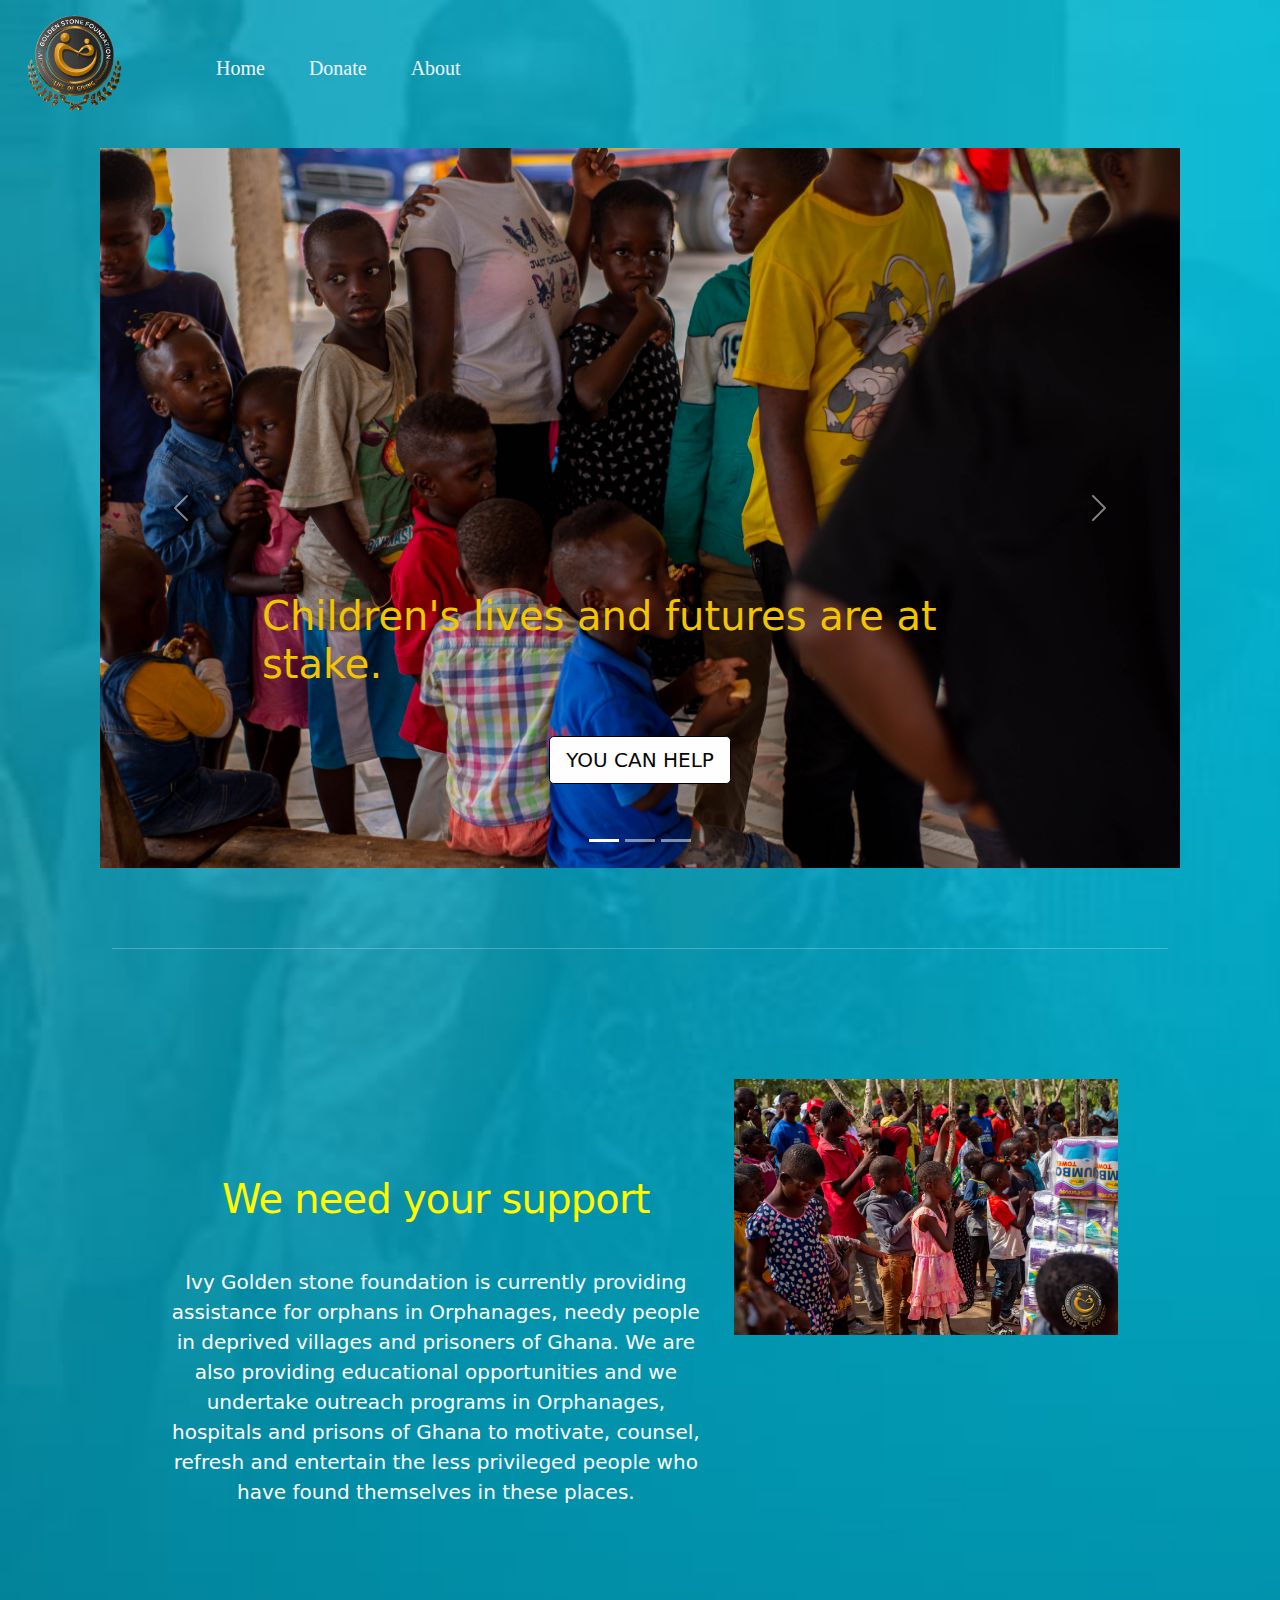
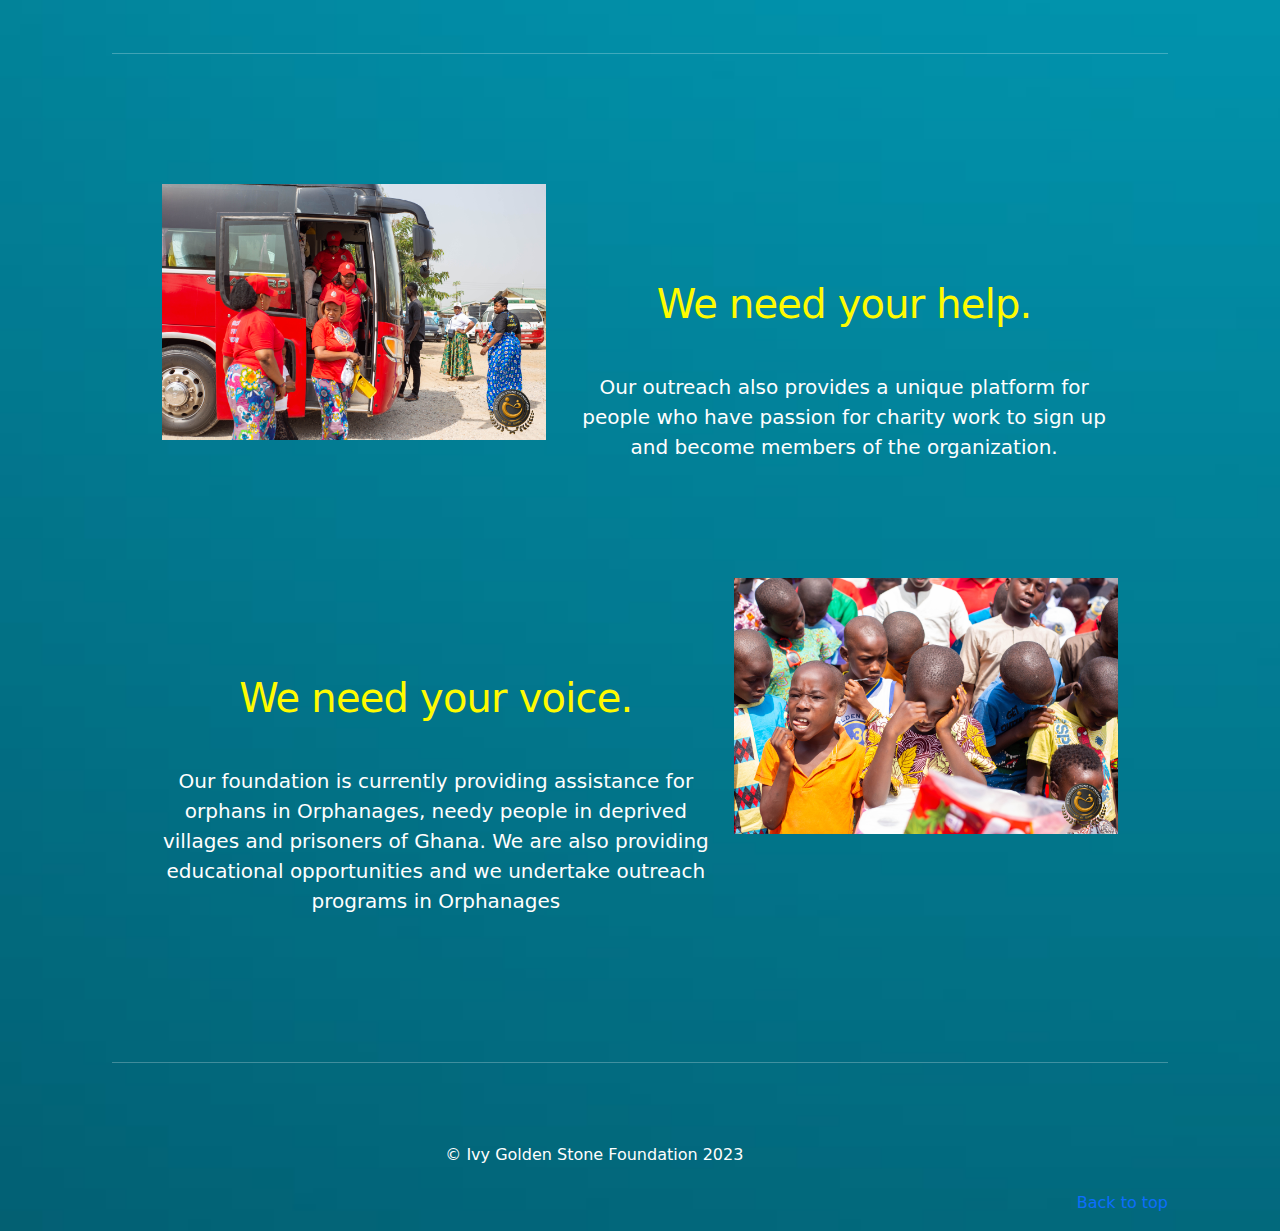
<file: index.html>
<!doctype html>
<html lang="en">

<head>
  <meta charset="utf-8">
  <meta name="viewport" content="width=device-width, initial-scale=1.0">
  <meta name="description" content="">
  <meta name="author" content="Mark Otto, Jacob Thornton, and Bootstrap contributors">
  <meta name="generator" content="Hugo 0.88.1">
  <title>Ivy Golden Stone Foundation</title>

  <link rel="canonical" href="https://getbootstrap.com/docs/5.1/examples/carousel/">

  <!-- Bootstrap core CSS -->
  <link href="assets/dist/css/bootstrap.min.css" rel="stylesheet">

  <style>
    .bd-placeholder-img {
      font-size: 1.125rem;
      text-anchor: middle;
      -webkit-user-select: none;
      -moz-user-select: none;
      user-select: none;
    }

    @media (max-width: 480px) {
      .bd-placeholder-img-lg {
        font-size: 3.5rem;
      }
    }

    @media (min-width: 768px) {
      .bd-placeholder-img-lg {
        font-size: 3.5rem;
      }

    } 


  </style>


  <!-- Custom styles for this template -->
  <link href="css/carousel.css" rel="stylesheet">
  <link href="css/style.css" rel="stylesheet">
</head>

<body>

  <header>
    <nav class="navbar navbar-expand-md navbar-light fixed-top bg-light">

      <div class="logo">
        <a class="navbar-brand" href="index.html">
          <img src="images/Color logo - no background.png" height="150" alt="Ivy Golden Foundation">
        </a>

      </div>

      <div class="container-fluid">
        <a class="navbar-brand" href="#"></a>
        <button class="navbar-toggler" type="button" data-bs-toggle="collapse" data-bs-target="#navbarCenteredExample"
          aria-controls="navbarCenteredExample" aria-expanded="false" aria-label="Toggle navigation">
          <i class="fas fa-bars"></i>
        </button>

        

        <div class="menu " id="navbarCollapse">
          <input type="checkbox" class="toggle-menu">
          <div class="hamburger"></div>
          <ul class="navbar-nav me-auto mb-2 mb-lg-0 ">
            <li class="nav-item">
              <a class="nav-link active" aria-current="page" style="color: aliceblue;" href="index.html">Home</a>
            </li>
            <li class="nav-item">
              <a class="nav-link active" style="color: aliceblue;" href="donate.html">Donate</a>
              <!-- Insert Bitcoin Address Here -->
            </li>
            <li class="nav-item">
              <a class="nav-link" style="color: aliceblue;"  href="about.html">About</a>
              <!-- Insert About Link Here -->
            </li>
          </ul>
        </div>
      </div>
    </nav>
  </header>
  <main>

    <div id="myCarousel" class="carousel slide" data-bs-ride="carousel">
      <div class="carousel-indicators">
        <button type="button" data-bs-target="#myCarousel" data-bs-slide-to="0" class="active" aria-current="true"
          aria-label="Slide 1"></button>
        <button type="button" data-bs-target="#myCarousel" data-bs-slide-to="1" aria-label="Slide 2"></button>
        <button type="button" data-bs-target="#myCarousel" data-bs-slide-to="2" aria-label="Slide 3"></button>
      </div>
      <div class="carousel-inner">
        <div class="carousel-item active">
          <img src="images/help.jpg" class="bd-placeholder-img" width="100%" height="100%"
            xmlns="http://www.w3.org/2000/svg" aria-hidden="true" preserveAspectRatio="xMidYMid slice"
            focusable="false">
          <rect width="100%" height="100%" fill="#777" /></img>

          <div class="container">
            <div class="carousel-caption text-start">
              <h1>Children's lives and futures are at stake.</h1>
              <p> </p>
              <p><a class="btn btn-lg btn-success" href="donate.html">YOU CAN HELP</a></p>
              <!-- Insert bitcoin donation address -->
            </div>
          </div>
        </div>
        <div class="carousel-item">
          <!--first division image-->
          <img src="images/donate_back.jpg" class="bd-placeholder-img" width="100%" height="100%"
            xmlns="http://www.w3.org/2000/svg" aria-hidden="true" preserveAspectRatio="xMidYMid slice"
            focusable="false">
          <rect width="100%" height="100%" fill="#777" /></img>

          <div class="container">
            <div class="carousel-caption">
              <h1>Our mission is to save lives</h1>
              <p> </p><!-- TEXT ENTERS HERE -->

              <p><a class="btn btn-lg btn-success" href="donate.html">DONATE NOW</a></p>
            </div>
          </div>
        </div>
        <div class="carousel-item">
          <!--second division image-->
          <img src="images/kyiv-attack-damage-ukraine-war-qanon.jpg" class="bd-placeholder-img" width="100%"
            height="100%" xmlns="http://www.w3.org/2000/svg" aria-hidden="true" preserveAspectRatio="xMidYMid slice"
            focusable="false">
          <rect width="100%" height="100%" fill="#777" /></img>

          <div class="container">
            <div class="carousel-caption text-end">
              <h1>Assistance for orphans in Orphanages, needy people in deprived villages and prisoners of Ghana.</h1>
              <p></p>
              <!-- <p><a class="btn btn-lg btn-success" href="#">DONATE NOW</a></p> -->
            </div>
          </div>
        </div>
      </div>
      <button class="carousel-control-prev" type="button" data-bs-target="#myCarousel" data-bs-slide="prev">
        <span class="carousel-control-prev-icon" aria-hidden="true"></span>
        <span class="visually-hidden">Previous</span>
      </button>
      <button class="carousel-control-next" type="button" data-bs-target="#myCarousel" data-bs-slide="next">
        <span class="carousel-control-next-icon" aria-hidden="true"></span>
        <span class="visually-hidden">Next</span>
      </button>
    </div>

    <!-- Wrap the rest of the page in another container to center all the content. -->

    <div class="container marketing ">

      <!-- Three columns of text below the carousel REMOVED -->

      <!-- START THE FEATURETTES -->

      <!-- THIS IS WHERE WE WRITE WHAT WE ARE CURRENTLY UP TO AND HOW WE HAVE HELPED THOSE IN NEED. -->

      <hr class="featurette-divider">

      <div class="row featurette">
        <div class="col-md-7">
          <h2 class="featurette-heading">We need your support<span class="text-muted"></span>
            <!-- THERE ARE TEXTS IN BETWEEN THE SPANS, BOTH HAVE DIFFERENT COLOURS -->
          </h2>
          <p class="lead">Ivy Golden stone foundation is currently providing assistance for orphans in Orphanages, 
            needy people in deprived villages and prisoners of Ghana. We are also providing educational opportunities and we undertake outreach programs in Orphanages,
             hospitals and prisons of Ghana to motivate, counsel, refresh and entertain the less privileged people who have found themselves in these places.
            </p>
        </div>
        <div class="col-md-5">
          <img src="images/ph_47569_182582.jpg"
            class="bd-placeholder-img bd-placeholder-img-lg featurette-image img-fluid mx-auto" width="500" height="500"
            xmlns="http://www.w3.org/2000/svg" role="img" aria-label="Placeholder: 500x500" sizes="(max-width:480px)"
            preserveAspectRatio="xMidYMid slice" focusable="true">
          <title>Placeholder</title>
          <rect width="100%" height="100%" fill="#eee" /><text x="50%" y="50%" fill="#aaa" dy=".3em"></text></img>

        </div>
      </div>

      <hr class="featurette-divider">

      <div class="row featurette">
        <div class="col-md-7 order-md-2">
          <h2 class="featurette-heading">We need your help. <span class="text-muted"></span></h2>
          <p class="lead">Our outreach also provides a unique platform for people who have passion for charity work to sign up and become members of the organization.</p>
        </div>
        <div class="col-md-5 order-md-1">
          <img src="images/house.jpg"
            class="bd-placeholder-img bd-placeholder-img-lg featurette-image img-fluid mx-auto" width="500" height="500"
            xmlns="http://www.w3.org/2000/svg" role="img" aria-label="Placeholder: 500x500"
            preserveAspectRatio="xMidYMid slice" focusable="true">
          <title>Placeholder</title>
          <rect width="100%" height="100%" fill="#eee" /><text x="50%" y="50%" fill="#aaa" dy=".3em"></text>
          </img>

        </div>
      </div>

 

      <div class="row featurette">
        <div class="col-md-7">
          <h2 class="featurette-heading">We need your voice.<span class="text-muted"></span></h2>
          <p class="lead"> Our foundation is currently providing assistance for orphans in Orphanages, needy people in deprived villages and prisoners of Ghana. We are also providing educational opportunities and we undertake outreach programs in Orphanages</p>
        </div>
        <div class="col-md-5">
          <img src="images/cyril.jpg"
            class="bd-placeholder-img bd-placeholder-img-lg featurette-image img-fluid mx-auto" width="500" height="600"
            xmlns="http://www.w3.org/2000/svg" role="img" aria-label="Placeholder: 500x500"
            preserveAspectRatio="xMidYMid slice" focusable="false">
          <title>Placeholder</title>
          <rect width="100%" height="100%" fill="#eee" /><text x="50%" y="50%" fill="#aaa" dy=".3em"></text>
          </img>

        </div>
      </div>

      <hr class="featurette-divider">

      <!-- /END THE FEATURETTES -->

    </div><!-- /.container -->


    <!-- FOOTER -->
    <footer class="container">
      <p class="float-end"><a href="#">Back to top</a></p>
      <p><center>&copy; Ivy Golden Stone Foundation 2023  </center></p>
    </footer>
  </main>


  <script src="assets/dist/js/bootstrap.bundle.min.js"></script>


</body>

</html>
</file>
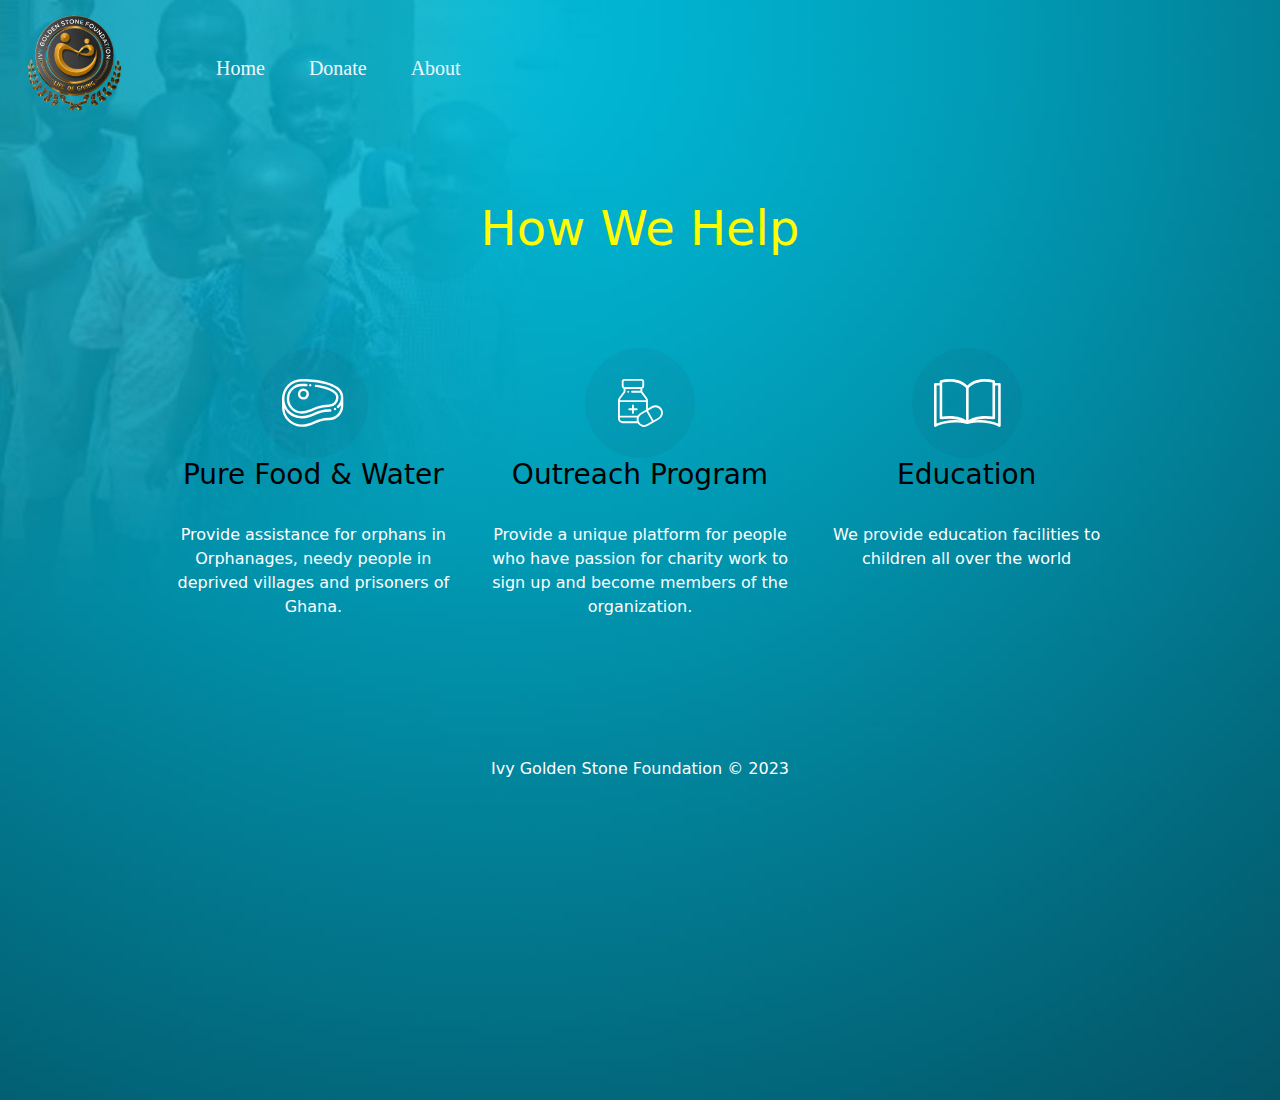
<file: about.html>
<!doctype html>
<html lang="en">

<head>
  <meta charset="utf-8">
  <meta name="viewport" content="width=device-width, initial-scale=1">
  <meta name="description" content="">
  <meta name="author" content="Mark Otto, Jacob Thornton, and Bootstrap contributors">
  <meta name="generator" content="Hugo 0.88.1">
  <title>Ivy Golden Stone Foundation</title>

  <link rel="canonical" href="https://getbootstrap.com/docs/5.1/examples/carousel/">



  <!-- Bootstrap core CSS -->
  <link href="assets/dist/css/bootstrap.min.css" rel="stylesheet">

  <style>
    .bd-placeholder-img {
      font-size: 1.125rem;
      text-anchor: middle;
      -webkit-user-select: none;
      -moz-user-select: none;
      user-select: none;
    }

    @media (max-width: 480px) {
      .bd-placeholder-img-lg {
        font-size: 3.5rem;
      }
    }
  </style>


  <!-- Custom styles for this template -->
  <link href="css/style.css" rel="stylesheet">
</head>

<body>

  <header>
    <nav class="navbar navbar-expand-md navbar-light fixed-top bg-light">

      <div class="logo">
        <a class="navbar-brand" href="index.html">
          <img src="images/Color logo - no background.png" height="150" alt="Ivy Golden Foudation">
        </a>
      </div>

      <div class="container-fluid">
        <a class="navbar-brand" href="#"></a>
        <button class="navbar-toggler" type="button" data-bs-toggle="collapse" data-bs-target="#navbarCenteredExample"
          aria-controls="navbarCenteredExample" aria-expanded="false" aria-label="Toggle navigation">
          <i class="fas fa-bars"></i>
        </button>

        <div class="menu " id="navbarCollapse">
          <ul class="navbar-nav me-auto mb-2 mb-lg-0 ">
            <li class="nav-item">
              <a class="nav-link active" aria-current="page" style="color: aliceblue;" href="index.html">Home</a>
            </li>
            <li class="nav-item">
              <a class="nav-link active" style="color: aliceblue;" href="donate.html">Donate</a>
              <!-- Insert Bitcoin Address Here -->
            </li>
            <li class="nav-item">
              <a class="nav-link" style="color: aliceblue;" href="about.html">About</a>
              <!-- Insert About Link Here -->
            </li>
          </ul>
        </div>
      </div>
    </nav>
  </header>
<!-- --------------------------------------------HOW WE HELP--------------------------------------------------------->
    <div class="container-fluid">
        <h2>How We Help</h2>
        <div class="row">

            <div class="item col-lg-4">
                <div class="item_img">
                    <img src="images/pro1.svg">
                </div>
                <div class="item_content">
                    <h3>Pure Food & Water</h3><br>
                    <p>Provide assistance for orphans in Orphanages, needy people in deprived villages and prisoners of Ghana.</p>
                    <br><br><br>
                </div>
            </div>

            <div class="col-lg-4 item">
                <div class="item_img">
                    <img src="images/pro2.svg">
                </div>
                <div class="item_content">
                    <h3>Outreach Program</h3><br>
                    <p>Provide a unique platform for people who have passion for charity work to sign up and become members of the organization.</p>
                    <br><br>
                </div>
            </div>

            <div class="item col-lg-4">
                <div class="item_img">
                    <img src="images/pro3.svg">
                </div>
                <div class="item_content">
                    <h3>Education</h3><br>
                    <p>We provide education facilities to children all over the world</p>
                    <br><br>
                </div>
            </div>
        </div>
    </div>
    <hr>
    <!-- --------------------------------------------FOOTER-------------------------------------------------------->
    <footer>
        <p> Ivy Golden Stone Foundation © 2023 </p>
    </footer>
    <script src="assets/dist/js/bootstrap.bundle.min.js"></script>
</body>
</html>
</file>
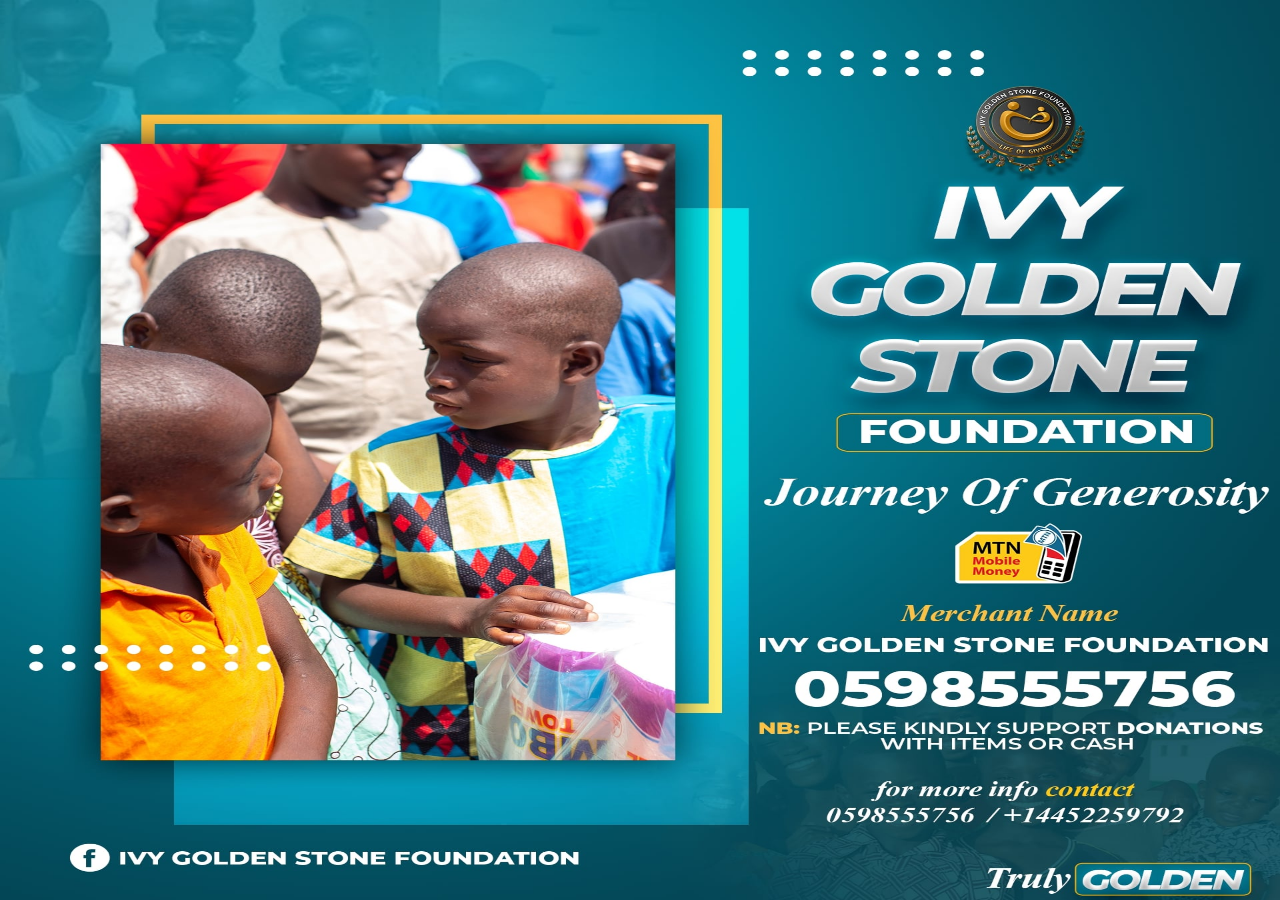
<file: donate.html>
<!doctype html>
<html lang="en">

<head>
  <meta charset="utf-8">
  <meta name="viewport" content="width=device-width, initial-scale=1">
  <meta name="description" content="">
  <meta name="author" content="Mark Otto, Jacob Thornton, and Bootstrap contributors">
  <meta name="generator" content="Hugo 0.88.1">
  <title>Ivy Golden Stone Foundation</title>

  <link rel="canonical" href="https://getbootstrap.com/docs/5.1/examples/carousel/">

  <link href="assets/dist/css/bootstrap.min.css" rel="stylesheet">

  


  <style>
    body {
      background-image: url(./images/donate.jpg);
      background-repeat: no-repeat;
      background-attachment: fixed;
      background-size: 100% 101%;


    }

    .bd-placeholder-img {
      font-size: 1.125rem;
      text-anchor: middle;
      -webkit-user-select: none;
      -moz-user-select: none;
      user-select: none;
    }

  </style>
  <!-- Bootstrap core CSS -->
  
  <!-- Custom styles for this template -->
  <link href="css/carousel.css" rel="stylesheet">
  
</head>

<body>

  <header>
    
  </header>
    
<!-- Begin page content -->
<main class="container">

  <!--
  <div class="card img-fluid" style="width:10000px">
    <img class="card-img-top" src="images/donate.jpg"  style="width:105%"  alt="Image">
    <div class="card-img-overlay">
    -->

 </div>
  </div>
</main>

<!-- Footer -->

<script src="assets/dist/js/bootstrap.bundle.min.js"></script>
  </body>
</html>
</file>
<file: css/carousel.css>
/* GLOBAL STYLES
-------------------------------------------------- */
/* Padding below the footer and lighter body text */

body {
  padding-top: 3rem;
  padding-bottom: 3rem;

}
/* NEW STYLES ARE WRITTEN HERE */

.row-featurette {
  margin: 5%;
  padding: 5%;
}

.featurette-heading {
  font-size: 2.5rem;
}

.text-end {
  text-align: center;
}

h1 {
  color: rgb(241, 197, 0);
  justify-content: center;
}
p {
  margin-top: 3rem;
}
.btn-success {
  color: rgb(7, 7, 7);
  background-color:  rgb(254, 254, 255);
  border-color:  rgb(3, 3, 3);
}
/* CUSTOMIZE THE CAROUSEL
-------------------------------------------------- */

/* Carousel base class */
.carousel {
  height: 80%;
  margin-left: auto;
  margin-right: auto;


}
/* Since positioning the image, we need to help out the caption */
.carousel-caption {
  bottom: 3rem;
  z-index: 10;
  margin-left: auto;
  margin-right: auto;
}

/* Declare heights because of positioning of img element */
.carousel-item {
  height: 80vh;

  
}
.carousel-item > img {
  position: absolute;
  top: 0;
  left: 0;
  height: 100vh;
  object-fit: cover;
  
}


/* MARKETING CONTENT
-------------------------------------------------- */

/* Center align the text within the three columns below the carousel */
.marketing .col-lg-4 {
  margin-bottom: 1.5rem;
  text-align: center;
}
.marketing h2 {
  font-weight: 400;
}
/* rtl:begin:ignore */
.marketing .col-lg-4 p {
  margin-right: .75rem;
  margin-left: .75rem;
}
/* rtl:end:ignore */


/* Featurettes
------------------------- */

.featurette-divider {
  margin: 5rem 0; /* Space out the Bootstrap <hr> more */
}

/* Thin out the marketing headings */
.featurette-heading {
  font-weight: 300;
  line-height: 1;
  /* rtl:remove */
  letter-spacing: -.05rem;
}


/* RESPONSIVE CSS
-------------------------------------------------- */

@media screen and (max-width: 480px) {
  /* Bump up size of carousel content */
  .carousel-caption p {
    margin-bottom: 1.25rem;
    font-size: 20px;
    line-height: 1.4;
  }

  .featurette-heading {
    font-size: 50px;
  }
}

@media screen and (max-width: 480px) {
  .featurette-heading {
    margin-top: 1rem;
  }
}
</file>
<file: css/style.css>
.container-fluid {
    text-align: center;
    float: right;
}

a {
text-decoration: none;
}

h2 {
    padding-top: 50px;
    margin-top: 50px;
    margin-bottom: 40px;
    font-weight: 500;
    color: #fffb00;
    font-size: 3rem;
    text-align: center;
}

h3 {
    font-weight: normal;
    color: #000000;
}

.row {
    padding: 50px;
}

p {
    text-align: center;
    color: #fffefe;
    align-items: flex-start;
}

body {
    height: 100vh;
    background-image: url(../images/bgg.jpg);
    margin: 100px;
    background-size: cover;
    align-items: flex-start;
    color: #fffefe;

}


.navbar {
    display: flex;
    align-items: center;
    position:absolute;
    top:0;
    z-index:10;
    background: rgb(136, 82, 82); opacity: 100;
    width:0%;
    height:15%;
    justify-content: space-between;
    font-size: 3rem;
    color: aquamarine;
    font-family: cursive;

}



.menu {
    display: flex;
    gap: 2em;
    font-size: 40px;
    
    }

.menu li {

padding: 5px 14px;
        
}

.menu li:hover {
    background-color: #49c0a8;
    border-radius: 10px;
    transition: 0.3s ease;
    
    }
.menu li a {
    font-size: 20px;
    display:block;
    line-height: 1;
    transition: 0.3s;
}

.hamburger{
    position: relative;
    width: 30px;
    height: 4px;
    background: #fffefe;
    border-radius: 10px;
    cursor: pointer;
    z-index: 2;
    transition: 0.3s;
}

.hamburger:before,
.hamburger:after{
    content: "";
    position: absolute;
    height: 4px;
    right: 0;
    background: #fffefe;
    border-radius: 10px;
    transition: 0.3s;
}
.hamburger:before{
    top: -10px;
    width: 25px
}
.hamburger:after{
    top: 10px;
    width: 25px
}
.toggle-menu{
    position: absolute;
    width: 30px;
    height: 100%;
    z-index: 3;
    cursor: pointer;
    opacity: 0;
}

.hamburger,

.toggle-menu{
    display: none
}
.menu input:checked ~ .hamburger{
    background: transparent;
}
.menu input:checked ~ .hamburger:before {
    top:0;
    transform: rotate(-45deg);
    width: 30px;
}
.menu input:checked ~ .hamburger:after {
    top:0;
    transform: rotate(45deg);
    width: 30px;
}

footer {
    margin: 1%;
}
.menu input:checked ~.menu{
    right: 0;
    box-shadow: -20px 0;
}
@media screen and (max-width: 992px){
    .hamburger,
    .toggle-menu {
        display: block;
    }
    .header{
        padding: 10px 20px;
    }
    .menu{
        justify-content: start;
        flex-direction: column;
        align-items: center;
        position: fixed;
        top: 0;
        right: 200px;
        width: 300px;
        height: 100%;
        padding-top: 65px;
    }
    .menu li {
        width: 100px;
    }
    menu li a {
        padding: 30px;
        font-size: 24px;
        box-shadow: 0 1px 0 rgb(13, 12, 12);
    }

}


@media screen and (max-width: 480px) {
    h1 {
        font-size: 1.5rem;
        font-weight: 800;
        justify-content: center;
    }
    .featurette-heading {
        font-size: 2.5rem;
        text-align: center;
        justify-items: center;
        width: 100%;

    }
    .lead {
        font-size: 0.8rem;
        text-align: center;
        font-weight: 100;
        
    }
    .col-md-5 {
        width: 100%;

    }

    h3 {
        font-size: 180%;
    }
    h2 {
        font-size: 200%;
    }
    p {
        font-size: 1.2rem;
        text-align: center;
        width: 100%;
        margin-bottom: -1em;
    }


   

}
</file>
